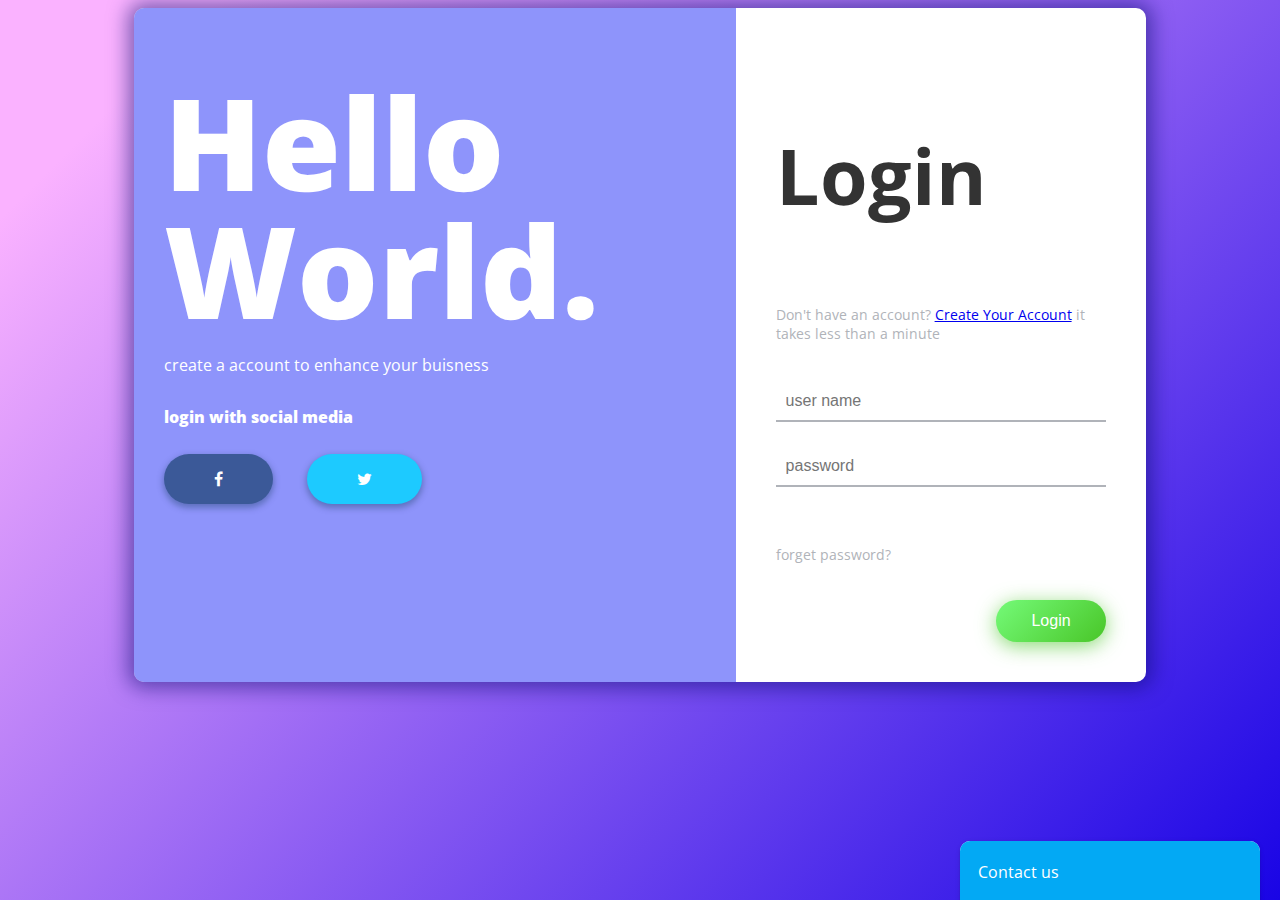
<file: login.html>
<!DOCTYPE html>
<html lang="en" >
<head>
  <meta charset="UTF-8">
  <title>Login</title>
  <link href="https://fonts.googleapis.com/css?family=Open+Sans" rel="stylesheet">


<link href="https://maxcdn.bootstrapcdn.com/font-awesome/4.7.0/css/font-awesome.min.css" rel="stylesheet" integrity="sha384-wvfXpqpZZVQGK6TAh5PVlGOfQNHSoD2xbE+QkPxCAFlNEevoEH3Sl0sibVcOQVnN" crossorigin="anonymous">
<link rel="stylesheet" type="text/css" href="css/stylelogin.css">

</head>
<body>
<!-- partial:index.partial.html -->
<div class="box-form">
	<div class="left">
		<div class="overlay">
		<h1>Hello World.</h1>
		<p>create a account to enhance your buisness</p>
		<span>
			<p>login with social media</p>
			<a href="#"><i class="fa fa-facebook" aria-hidden="true"></i></a>
			<a href="#"><i class="fa fa-twitter" aria-hidden="true"></i></a>
		</span>
		</div>
	</div>
	
	
		<div class="right">
		<h5>Login</h5>
		<p>Don't have an account? <a href="#">Create Your Account</a> it takes less than a minute</p>
		<div class="inputs">
			<input type="text" id="username" placeholder="user name">
			<br>
			<input type="password" id="pass" placeholder="password">
		</div>
			
			<br><br>
			
		<div class="remember-me--forget-password">
				<!-- Angular -->
	
			<p>forget password?</p>
		</div>
			
			<br>
			<button type="submit" onclick="validate()">Login</button>
	</div>
	
</div>
  
<div class="container1">
	<div class="row1">
		
		<!-- Form -->
    <div class="nb-form">
    <p class="title">Contact us</p>
    
   <p>Here You can contact us anytime.</p>

   <form id="form" onsubmit="reset(); return false;">
    <input type="" class="email_text" id="name" placeholder="Name" name="Name">
    <input type="" class="email_text" id="email" placeholder="Email" name="Email">
    <input type="" class="email_text" id="phone" placeholder="Phone Number" name="Phone Number">
    <textarea class="massage_text" placeholder="Message" rows="5" id="comment" name="Message"></textarea>
    <button type="submit" class="btn1" onclick="SendEmail()" >Send</button>
  </form>
  </div>
	</div>
</div>
<!-- partial -->
<script>
	function validate(){
		var username= document.getElementById("username").value
		var pass= document.getElementById("pass").value
		if (username=="susalabs" && pass=="123456789"){
			alert("login successfully");
			window.location.replace("compose.html");
			return false;
		}
		else{
			alert("login failed");
		}
	}
</script>
<!--smtp javascript-->
<script src="https://smtpjs.com/v3/smtp.js">
</script>
<script >
function SendEmail(){
  Email.send({
Host : "smtp.elasticemail.com",
Username : "akash.gupta@susalabs.com",
Password : "EB0606260AEA083746A6E2BE5A67CEF699CF",
To : 'akashgupta9968381034@gmail.com',
From : "akash.gupta@susalabs.com",
Subject : "Application enquiry Form",
Body : "Name: " + document.getElementById("name").value

+ "<br> Email: " + document.getElementById("email").value

+ "<br> Pnone no:" + document.getElementById("phone").value

+ "<br> Message:" + document.getElementById("comment").value
}).then(
message => alert("Email send succesfully")
);

}

</script>
  
</body>
</html>
</file>
<file: css/stylelogin.css>
body {
  background-image: linear-gradient(135deg, #FAB2FF 10%, #1904E5 100%);
  background-size: cover;
  background-repeat: no-repeat;
  background-attachment: fixed;
  font-family: "Open Sans", sans-serif;
  color: #333333;
}

.box-form {
  margin: 0 auto;
  width: 80%;
  background: #FFFFFF;
  border-radius: 10px;
  overflow: hidden;
  display: flex;
  flex: 1 1 100%;
  align-items: stretch;
  justify-content: space-between;
  box-shadow: 0 0 20px 6px #090b6f85;
}
@media (max-width: 980px) {
  .box-form {
    flex-flow: wrap;
    text-align: center;
    align-content: center;
    align-items: center;
  }
}
.box-form div {
  height: auto;
}
.box-form .left {
  color: #FFFFFF;
  background-size: cover;
  background-repeat: no-repeat;
  background-image: url("https://i.pinimg.com/736x/5d/73/ea/5d73eaabb25e3805de1f8cdea7df4a42--tumblr-backgrounds-iphone-phone-wallpapers-iphone-wallaper-tumblr.jpg");
  overflow: hidden;
}
.box-form .left .overlay {
  padding: 30px;
  width: 100%;
  height: 100%;
  background: #5961f9ad;
  overflow: hidden;
  box-sizing: border-box;
}
.box-form .left .overlay h1 {
  font-size: 10vmax;
  line-height: 1;
  font-weight: 900;
  margin-top: 40px;
  margin-bottom: 20px;
}
.box-form .left .overlay span p {
  margin-top: 30px;
  font-weight: 900;
}
.box-form .left .overlay span a {
  background: #3b5998;
  color: #FFFFFF;
  margin-top: 10px;
  padding: 14px 50px;
  border-radius: 100px;
  display: inline-block;
  box-shadow: 0 3px 6px 1px #042d4657;
}
.box-form .left .overlay span a:last-child {
  background: #1dcaff;
  margin-left: 30px;
}
.box-form .right {
  padding: 40px;
  overflow: hidden;
}
@media (max-width: 980px) {
  .box-form .right {
    width: 100%;
  }
}
.box-form .right h5 {
  font-size: 6vmax;
  line-height: 0;
}
.box-form .right p {
  font-size: 14px;
  color: #B0B3B9;
}
.box-form .right .inputs {
  overflow: hidden;
}
.box-form .right input {
  width: 100%;
  padding: 10px;
  margin-top: 25px;
  font-size: 16px;
  border: none;
  outline: none;
  border-bottom: 2px solid #B0B3B9;
}
.box-form .right .remember-me--forget-password {
  display: flex;
  justify-content: space-between;
  align-items: center;
}
.box-form .right .remember-me--forget-password input {
  margin: 0;
  margin-right: 7px;
  width: auto;
}
.box-form .right button {
  float: right;
  color: #fff;
  font-size: 16px;
  padding: 12px 35px;
  border-radius: 50px;
  display: inline-block;
  border: 0;
  outline: 0;
  box-shadow: 0px 4px 20px 0px #49c628a6;
  background-image: linear-gradient(135deg, #70F570 10%, #49C628 100%);
}

label {
  display: block;
  position: relative;
  margin-left: 30px;
}

label::before {
  content: ' \f00c';
  position: absolute;
  font-family: FontAwesome;
  background: transparent;
  border: 3px solid #70F570;
  border-radius: 4px;
  color: transparent;
  left: -30px;
  transition: all 0.2s linear;
}

label:hover::before {
  font-family: FontAwesome;
  content: ' \f00c';
  color: #fff;
  cursor: pointer;
  background: #70F570;
}

label:hover::before .text-checkbox {
  background: #70F570;
}

label span.text-checkbox {
  display: inline-block;
  height: auto;
  position: relative;
  cursor: pointer;
  transition: all 0.2s linear;
}

label input[type="checkbox"] {
  display: none;
}



.nb-form {
  position: fixed;
  z-index: 9999;
  width: 300px;
  background: #FFF;
  right: 20px;
  bottom: -367px;
  transition: all .8s cubic-bezier(.22, .67, .43, 1.22) .2s;
  border-radius: 10px 10px 0 0;
  box-shadow: 0 2px 2px 0 rgba(0,0,0,0.14),0 1px 5px 0 rgba(0,0,0,0.12),0 3px 1px -2px rgba(0,0,0,0.2);
}
.nb-form:hover {
  bottom: 0px;
}

/*-- User Icon --*/

.nb-form .user-icon {
  position: absolute;
  top: -49px;
  right: 12px;
  display: block;
  width: 58px;
  margin: 20px auto 15px;
  border-radius: 100%;
}

/*-- Title --*/

.nb-form .title {
  background: #03a9f4;
  font-size: 16px !important;
  padding: 20px 18px !important;
  color: #fff !important;
  border-radius: 10px 10px 0 0;
}

/*-- Text --*/

.nb-form p {
  font-size: 13px;
  margin: 0;
  padding: 15px;
  color: #666;
}

.nb-form p.message {
  margin-left: 7px;
}

/*-- Form Elements --*/

.nb-form form {
  padding: 0 15px 15px 15px;
}

.nb-form input,
.nb-form textarea {
  font-family: Tahoma, Geneva, sans-serif;
  font-size: 12px;
  width: 254px;
  max-width: 254px;
  margin-bottom: 10px;
  margin-left: 7px;
  padding: 6px;
  border: none;
  border-radius: 4px;
  color: #999;
  border-bottom: 1px solid #f0f0f0;
}

.nb-form input:focus,
.nb-form textarea:focus {
  outline: none;
  box-shadow: none;
}

.nb-form input[type='submit'] {
  display: block;
  width: 120px;
  margin: 0 auto;
  padding: 0 20px;
  height: 40px;
  line-height: 40px;
  border-radius: 20px;
  cursor: pointer;
  transition: all .4s ease;
  color: #fff !important;
  border: none;
}

.nb-form input[type='submit']:hover {
  box-shadow: 0 3px 3px 0 rgba(0,0,0,0.07),0 1px 7px 0 rgba(0,0,0,0.02),0 3px 1px -1px rgba(0,0,0,0.1);
}

.nb-form textarea {
  min-height: 110px;
}


.nb-form ::-webkit-input-placeholder {
  color: #ccb0b0;
}

.nb-form ::-moz-placeholder{
  color: #ccb0b0;
}

.nb-form :-ms-input-placeholder {
  color: #ccb0b0;
}

.nb-form :-moz-placeholder {
  color: #ccb0b0;
}

.nb-form input[type='submit'] {
  background: #03a9f4;
}

@media screen and (max-width: 676px) {
  .nb-form:hover .user-icon {
      display: none;
  }

  .nb-form .message {
      display: none;
  }

  .nb-form form {
      padding-top: 15px;
  }
  .nb-form{
      right: 50%;
      bottom: -320px;
      left: 50%;
      transform: translateX(-50%);
  }
}

.btn1 {
  background-color: white; 
  color: black; 
 
  padding: 10px;
  border-radius: 10px;
  width: 40%;
  margin-top: 5%;
}

.btn1:hover {
  background-color: #008CBA;
  color: white;
}
</file>
